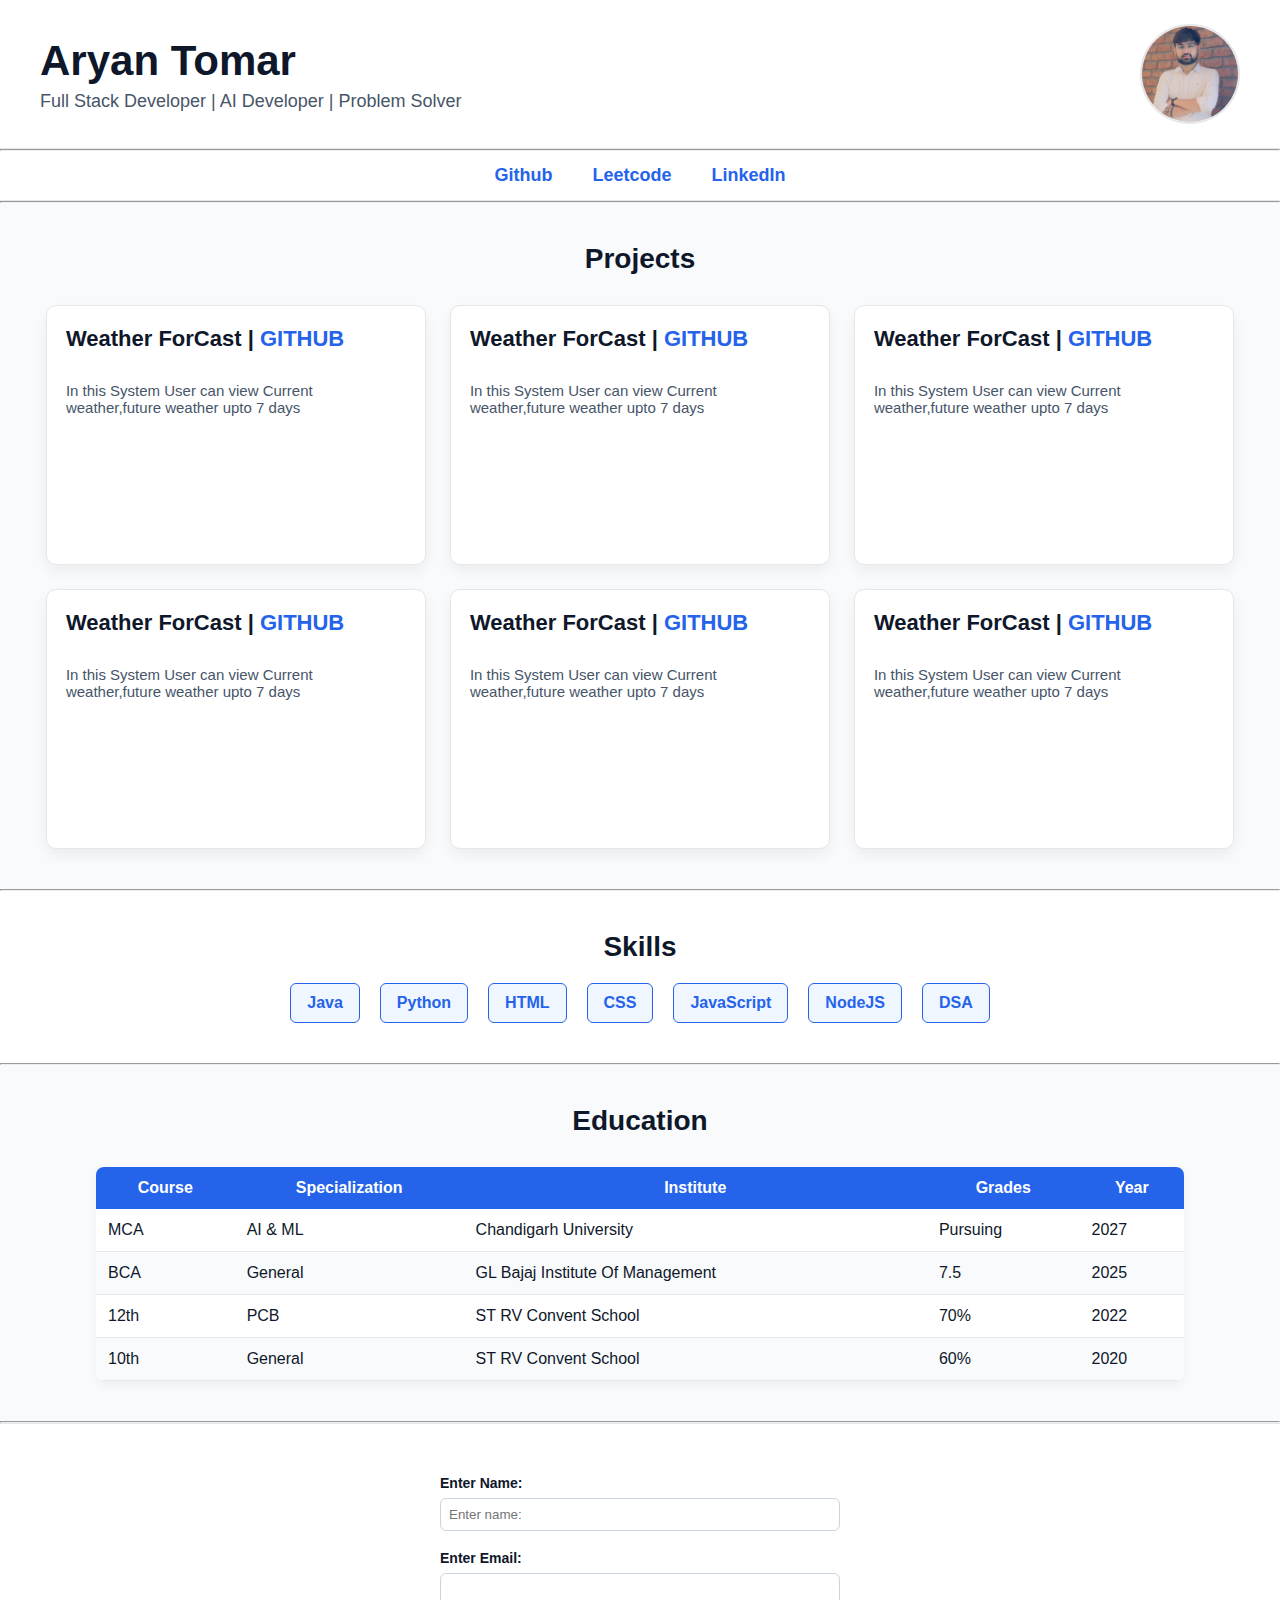
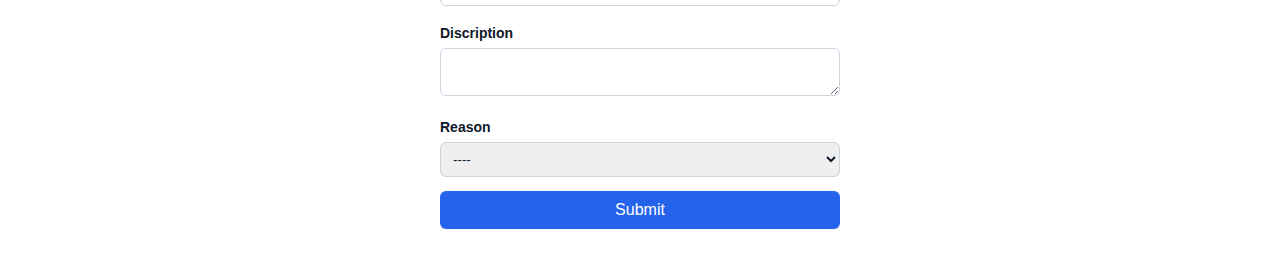
<file: index.html>
<!doctype html>
<html lang="en">
  <head>
    <meta charset="UTF-8" />
    <meta name="viewport" content="width=device-width, initial-scale=1.0" />
    <title>Document</title>
    <link rel="stylesheet" href="style.css" />
  </head>
  <body>

    <header>
      <div class="header-content">
        <h1>Aryan Tomar</h1>
        <p>Full Stack Developer | AI Developer | Problem Solver</p>
      </div>
      <div class="img-div">
        <img
        src="Aryan Photo.jpeg"
        alt="Profile Img"
      />
      </div>
    </header>


    <hr />


    <nav>
      <a href="https://github.com/AryanTomar0001">Github</a>
      <a href="https://leetcode.com/u/AryanTomar0001/">Leetcode</a>
      <a href="https://www.linkedin.com/in/aryan-tomar-3a61b6252/">LinkedIn</a>
    </nav>

    <hr />

    <section class="projectSection">

      <h2>Projects</h2>
      <div class="project_card_mainDiv">
        <article class="project_card">
        <div class="project_card_Inside_Div">
        <h3>
          Weather ForCast |
          <a href="https://github.com/AryanTomar0001">GITHUB</a>
        </h3>
        <p>
          In this System User can view Current weather,future weather upto 7
          days
        </p>
        </div>
      </article>

      <article class="project_card">
        <div class="project_card_Inside_Div">
        <h3>
          Weather ForCast |
          <a href="https://github.com/AryanTomar0001">GITHUB</a>
        </h3>
        <p>
          In this System User can view Current weather,future weather upto 7
          days
        </p>
        </div>
      </article>

      <article class="project_card">
        <div class="project_card_Inside_Div">
        <h3>
          Weather ForCast |
          <a href="https://github.com/AryanTomar0001">GITHUB</a>
        </h3>
        <p>
          In this System User can view Current weather,future weather upto 7
          days
        </p>
        </div>
      </article>


      <article class="project_card">
        <div class="project_card_Inside_Div">
        <h3>
          Weather ForCast |
          <a href="https://github.com/AryanTomar0001">GITHUB</a>
        </h3>
        <p>
          In this System User can view Current weather,future weather upto 7
          days
        </p>
        </div>
      </article>


      <article class="project_card">
        <div class="project_card_Inside_Div">
        <h3>
          Weather ForCast |
          <a href="https://github.com/AryanTomar0001">GITHUB</a>
        </h3>
        <p>
          In this System User can view Current weather,future weather upto 7
          days
        </p>
        </div>
      </article>


      <article class="project_card">
        <div class="project_card_Inside_Div">
        <h3>
          Weather ForCast |
          <a href="https://github.com/AryanTomar0001">GITHUB</a>
        </h3>
        <p>
          In this System User can view Current weather,future weather upto 7
          days
        </p>
        </div>
      </article>
      </div>
    </section>
    <hr />



    <section class="skill_Section">
      <h2>Skills</h2>
      <ul class="skillList">
        <li>Java</li>
        <li>Python</li>
        <li>HTML</li>
        <li>CSS</li>
        <li>JavaScript</li>
        <li>NodeJS</li>
        <li>DSA</li>
      </ul>
    </section>
    <hr />



    <section class="Education_section">
      <h2>Education</h2>
      <div class="table_div">
      <table >
        <thead>
          <tr>
            <th>Course</th>
            <th>Specialization</th>
            <th>Institute</th>
            <th>Grades</th>
            <th>Year</th>
          </tr>
        </thead>
        <tbody>
          <tr>
            <td>MCA</td>
            <td>AI & ML</td>
            <td>Chandigarh University</td>
            <td>Pursuing</td>
            <td>2027</td>
          </tr>
          <tr>
            <td>BCA</td>
            <td>General</td>
            <td>GL Bajaj Institute Of Management</td>
            <td>7.5</td>
            <td>2025</td>
          </tr>
          <tr>
            <td>12th</td>
            <td>PCB</td>
            <td>ST RV Convent School</td>
            <td>70%</td>
            <td>2022</td>
          </tr>
          <tr>
            <td>10th</td>
            <td>General</td>
            <td>ST RV Convent School</td>
            <td>60%</td>
            <td>2020</td>
          </tr>
        </tbody>
      </table>
      </div>
    </section>
    <hr />



    <section class="Form_section">
      <form action="">
        <label for="name">Enter Name:</label>
        <input
          type="text"
          id="name"
          name="UserName"
          required
          placeholder="Enter name:"
        />
        <br />
        <br />
        <label for="email">Enter Email:</label>
        <input type="email" id="email" />
        <br />
        <br />
        <label for="msg">Discription</label>
        <textarea type="text" id="msg"></textarea>
        <br />
        <br />
        <label for="reason"> Reason</label>
        <select id="reason">
          <option value="">----</option>
          <option value="Job ">JOB Opportunity</option>
          <option value="Freelancer">Freelancer</option>
        </select>
        <br />
        <button type="submit">Submit</button>
      </form>
    </section>
  </body>
</html>
</file>
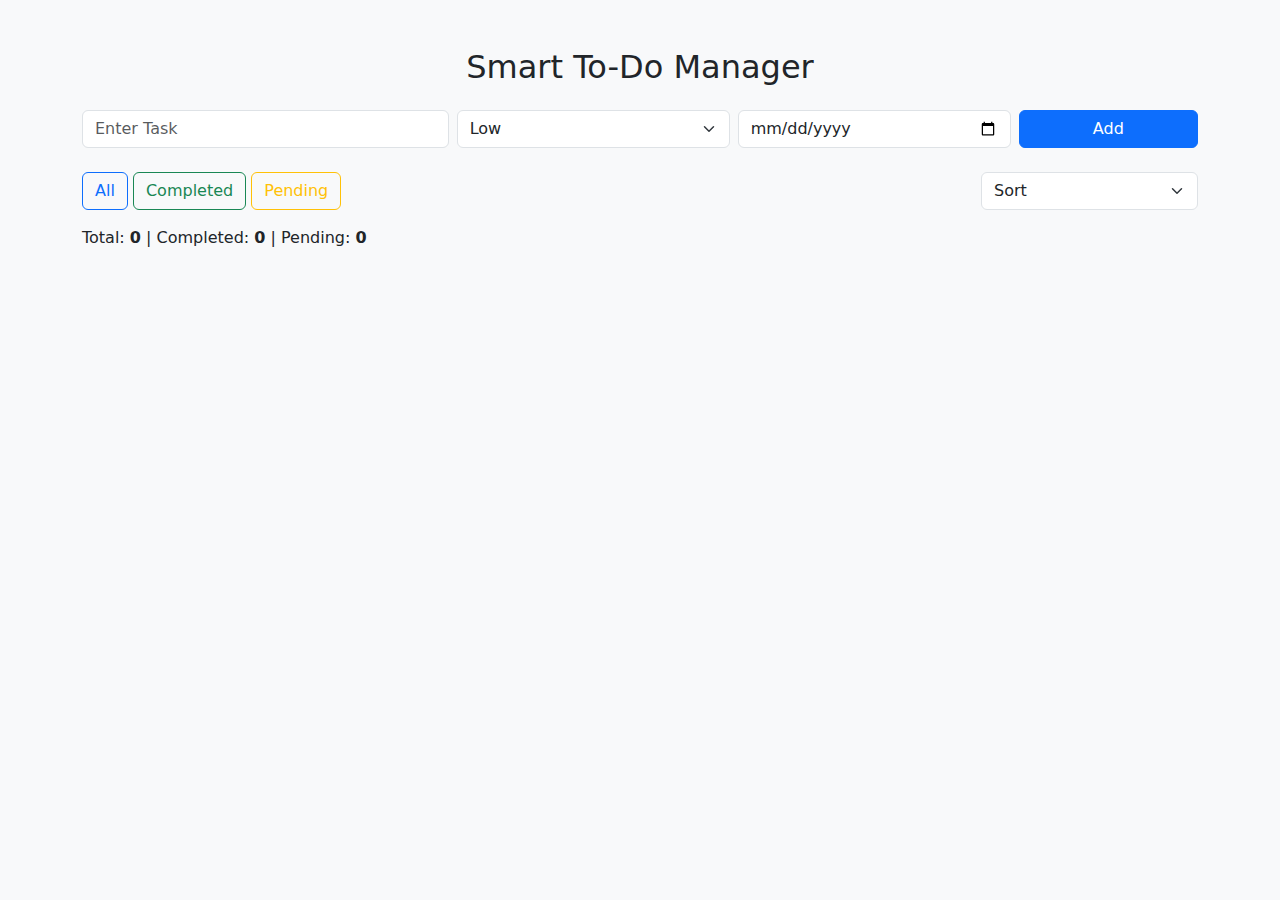
<file: SurpriseTest1/index.html>
<!DOCTYPE html>
<html lang="en">
<head>
  <meta charset="UTF-8">
  <title>Smart To-Do Manager</title>
  <link href="https://cdn.jsdelivr.net/npm/bootstrap@5.3.0/dist/css/bootstrap.min.css" rel="stylesheet">
</head>

<body class="bg-light">

<div class="container py-5">
  <h2 class="text-center mb-4">Smart To-Do Manager</h2>


  <div class="row g-2">
    <div class="col-md-4">
      <input id="taskInput" class="form-control" placeholder="Enter Task">
    </div>

    <div class="col-md-3">
      <select id="priority" class="form-select">
        <option value="Low">Low</option>
        <option value="Medium">Medium</option>
        <option value="High">High</option>
      </select>
    </div>

    <div class="col-md-3">
      <input type="date" id="deadline" class="form-control">
    </div>

    <div class="col-md-2">
      <button class="btn btn-primary w-100" onclick="addTask()">Add</button>
    </div>
  </div>

  <div class="mt-4 d-flex justify-content-between flex-wrap gap-2">
    <div>
      <button class="btn btn-outline-primary" onclick="filterTasks('all')">All</button>
      <button class="btn btn-outline-success" onclick="filterTasks('completed')">Completed</button>
      <button class="btn btn-outline-warning" onclick="filterTasks('pending')">Pending</button>
    </div>

    <div>
      <select class="form-select" onchange="sortTasks(this.value)">
        <option value="">Sort</option>
        <option value="priority">Priority (High → Low)</option>
        <option value="deadline">Deadline (Nearest)</option>
      </select>
    </div>
  </div>


  <div class="mt-3">
    <span>Total: <b id="total"></b></span> |
    <span>Completed: <b id="completed"></b></span> |
    <span>Pending: <b id="pending"></b></span>
  </div>


  <div id="taskList" class="mt-4"></div>

</div>

<script src="script.js"></script>
</body>
</html>
</file>
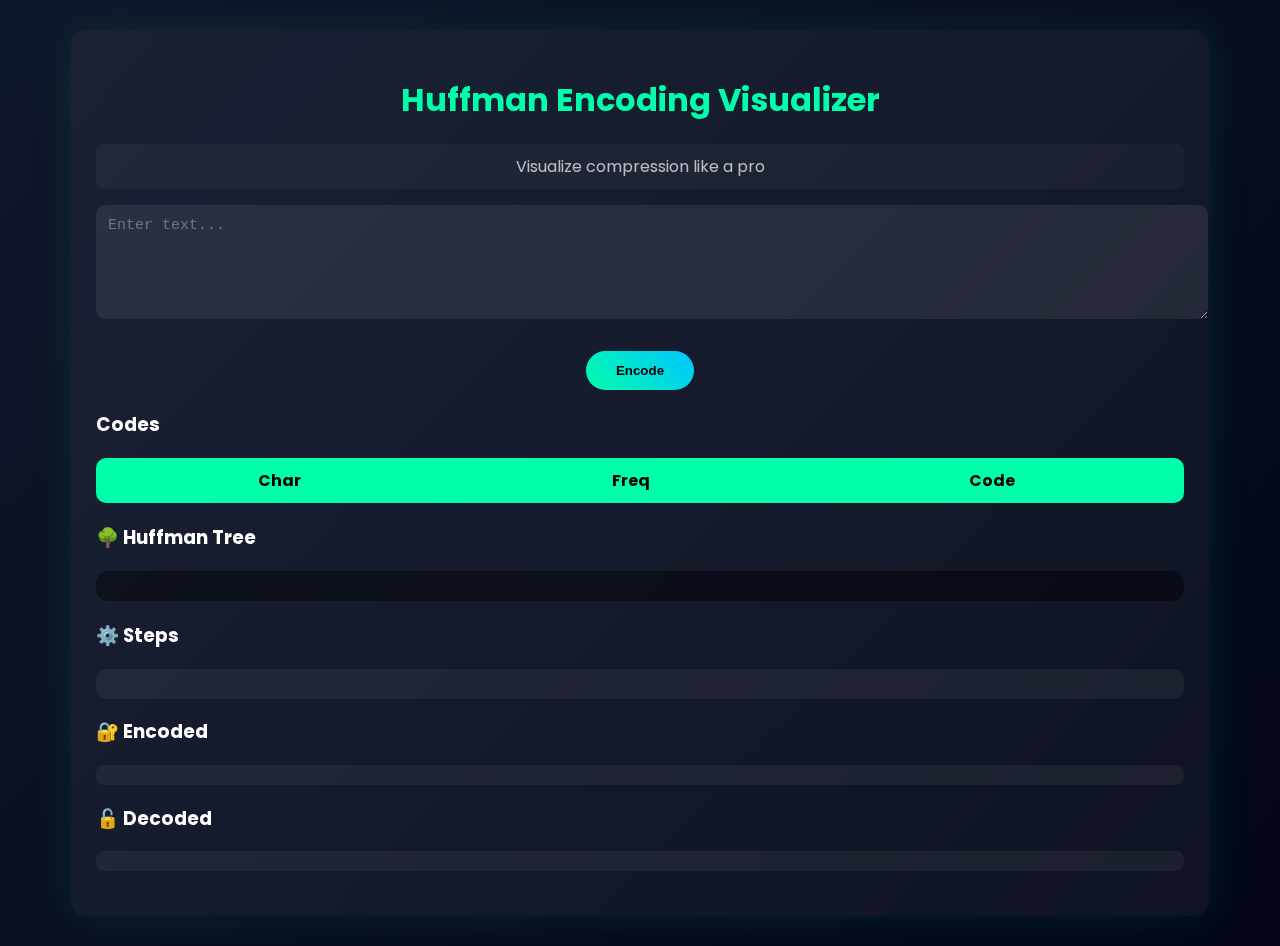
<file: Project/projectFolder/index.html>
<!doctype html>
<html lang="en">
  <head>
    <meta charset="UTF-8" />
    <title>Huffman Visualizer</title>
    <link rel="stylesheet" href="style.css" />
  </head>
  <body>
    <div class="container">
      <h1>Huffman Encoding Visualizer</h1>
<p style="text-align:center; opacity:0.7;">
  Visualize compression like a pro 
</p>

      <textarea id="inputText" placeholder="Enter text..."></textarea>
      <button onclick="encode()">Encode</button>

      <h3>Codes</h3>
      <table id="codesTable">
        <tr>
          <th>Char</th>
          <th>Freq</th>
          <th>Code</th>
        </tr>
      </table>

      <h3>🌳 Huffman Tree</h3>
      <div id="tree"></div>

      <h3>⚙️ Steps</h3>
      <ul id="steps"></ul>

      <h3>🔐 Encoded</h3>
      <p id="encoded"></p>

      <h3>🔓 Decoded</h3>
      <p id="decoded"></p>

      <h3 id="ratio"></h3>
    </div>
    <script src="https://d3js.org/d3.v7.min.js"></script>
    <script src="script.js"></script>
  </body>
</html>
</file>
<file: style.css>
* {
  padding: 0;
  margin: 0;
  box-sizing: border-box;
  font-family: "Segoe UI", Tahoma, sans-serif;
  color: #0f172a;
}

body {
  background-color: #f8fafc;
}


header {
  background-color: #ffffff;
  display: flex;
  justify-content: space-between;
  align-items: center;
  padding: 24px 40px;
  border-bottom: 1px solid #e5e7eb;
}

.header-content {
  width: 60%;
}

.header-content h1 {
  font-size: 42px;
  font-weight: 700;
}

.header-content p {
  font-size: 18px;
  color: #475569;
  margin-top: 6px;
}

.img-div {
  width: 40%;
  display: flex;
  justify-content: flex-end;
}

header img {
  height: 100px;
  width: 100px;
  border-radius: 50%;
  border: 2px solid #e5e7eb;
}


nav {
  background-color: #ffffff;
  display: flex;
  justify-content: center;
  gap: 40px;
  padding: 14px 0;
  border-bottom: 1px solid #e5e7eb;
}

nav a {
  font-size: 18px;
  font-weight: 600;
  text-decoration: none;
  color: #2563eb;
}

nav a:hover {
  text-decoration: underline;
}


.projectSection {
  background-color: #f8fafc;
  padding: 40px 0;
}

.projectSection h2 {
  text-align: center;
  font-size: 28px;
  font-weight: 700;
  margin-bottom: 30px;
}

.project_card_mainDiv {
  display: flex;
  justify-content: center;
  gap: 24px;
  flex-wrap: wrap;
}

.project_card {
  width: 380px;
  height: 260px;
  background-color: #ffffff;
  border-radius: 10px;
  border: 1px solid #e5e7eb;
  box-shadow: 0 6px 14px rgba(0, 0, 0, 0.06);
}

.project_card_Inside_Div {
  width: 90%;
  margin: auto;
  padding-top: 20px;
}

.project_card h3 {
  font-size: 22px;
  font-weight: 600;
}

.project_card a {
  color: #2563eb;
  text-decoration: none;
}

.project_card p {
  margin-top: 30px;
  font-size: 15px;
  color: #475569;
}

.skill_Section {
  background-color: #ffffff;
  padding: 40px 0;
}

.skill_Section h2 {
  text-align: center;
  font-size: 28px;
  font-weight: 700;
  margin-bottom: 20px;
}

.skillList {
  display: flex;
  justify-content: center;
  gap: 20px;
  flex-wrap: wrap;
}

.skillList li {
  list-style: none;
  padding: 10px 16px;
  border-radius: 6px;
  border: 1px solid #2563eb;
  background-color: #eff6ff;
  color: #2563eb;
  font-weight: 600;
}


.Education_section {
  background-color: #f8fafc;
  padding: 40px 0;
}

.Education_section h2 {
  text-align: center;
  font-size: 28px;
  font-weight: 700;
}

.table_div {
  display: flex;
  justify-content: center;
}

table {
  width: 85%;
  border-collapse: collapse;
  margin-top: 30px;
  background-color: #ffffff;
  border-radius: 8px;
  overflow: hidden;
  box-shadow: 0 4px 10px rgba(0, 0, 0, 0.05);
}

thead {
  background-color: #2563eb;
}

thead th {
  padding: 12px;
  color: white;
  font-weight: 600;
}

tbody td {
  padding: 12px;
  border-bottom: 1px solid #e5e7eb;
}

tbody tr:nth-child(even) {
  background-color: #f8fafc;
}


.Form_section {
  background-color: #ffffff;
  padding: 50px 0;
  display: flex;
  justify-content: center;
  border-top: 1px solid #e5e7eb;
}

form {
  width: 400px;
}

form label {
  font-size: 14px;
  font-weight: 600;
}

form input,
form textarea,
form select {
  width: 100%;
  padding: 8px;
  margin-top: 6px;
  border-radius: 6px;
  border: 1px solid #cbd5e1;
}

button {
  margin-top: 14px;
  width: 100%;
  padding: 10px;
  background-color: #2563eb;
  color: white;
  border: none;
  border-radius: 6px;
  font-size: 16px;
  cursor: pointer;
}

button:hover {
  background-color: #1d4ed8;
}
</file>
<file: Project/projectFolder/style.css>
@import url('https://fonts.googleapis.com/css2?family=Poppins:wght@300;400;600&display=swap');

body {
  margin: 0;
  font-family: 'Poppins', sans-serif;
  background: linear-gradient(135deg, #0f172a, #020617);
  color: #fff;
}

/* Container */
.container {
  width: 85%;
  margin: 30px auto;
  padding: 25px;
  border-radius: 15px;
  background: rgba(255, 255, 255, 0.05);
  backdrop-filter: blur(15px);
  box-shadow: 0 0 40px rgba(0, 255, 170, 0.1);
}

/* Title */
h1 {
  text-align: center;
  color: #00ffaa;
  margin-bottom: 20px;
}

/* Input */
textarea {
  width: 100%;
  height: 90px;
  padding: 12px;
  border-radius: 10px;
  border: none;
  outline: none;
  font-size: 15px;
  background: rgba(255,255,255,0.08);
  color: white;
  margin-bottom: 15px;
}

/* Button */
button {
  display: block;
  margin: 10px auto 20px;
  padding: 12px 30px;
  border-radius: 25px;
  border: none;
  background: linear-gradient(45deg, #00ffaa, #00c3ff);
  color: black;
  font-weight: bold;
  cursor: pointer;
  transition: 0.3s;
}

button:hover {
  transform: scale(1.08);
  box-shadow: 0 0 20px #00ffaa;
}

/* Table */
table {
  width: 100%;
  border-collapse: collapse;
  margin-bottom: 20px;
  overflow: hidden;
  border-radius: 10px;
}

th {
  background: #00ffaa;
  color: black;
  padding: 10px;
}

td {
  background: rgba(255,255,255,0.05);
  padding: 8px;
  text-align: center;
}

/* Tree */
#tree {
  background: rgba(0,0,0,0.4);
  border-radius: 12px;
  padding: 15px;
  margin-bottom: 20px;
  overflow-x: auto;
}

/* Steps */
ul {
  background: rgba(255,255,255,0.05);
  padding: 15px;
  border-radius: 10px;
  list-style: none;
}

ul li {
  padding: 5px;
  border-bottom: 1px solid rgba(255,255,255,0.1);
}

/* Output Boxes */
p {
  background: rgba(255,255,255,0.05);
  padding: 10px;
  border-radius: 8px;
  word-wrap: break-word;
}

/* Ratio */
#ratio {
  text-align: center;
  font-size: 20px;
  color: #ffd700;
  margin-top: 15px;
}
</file>
